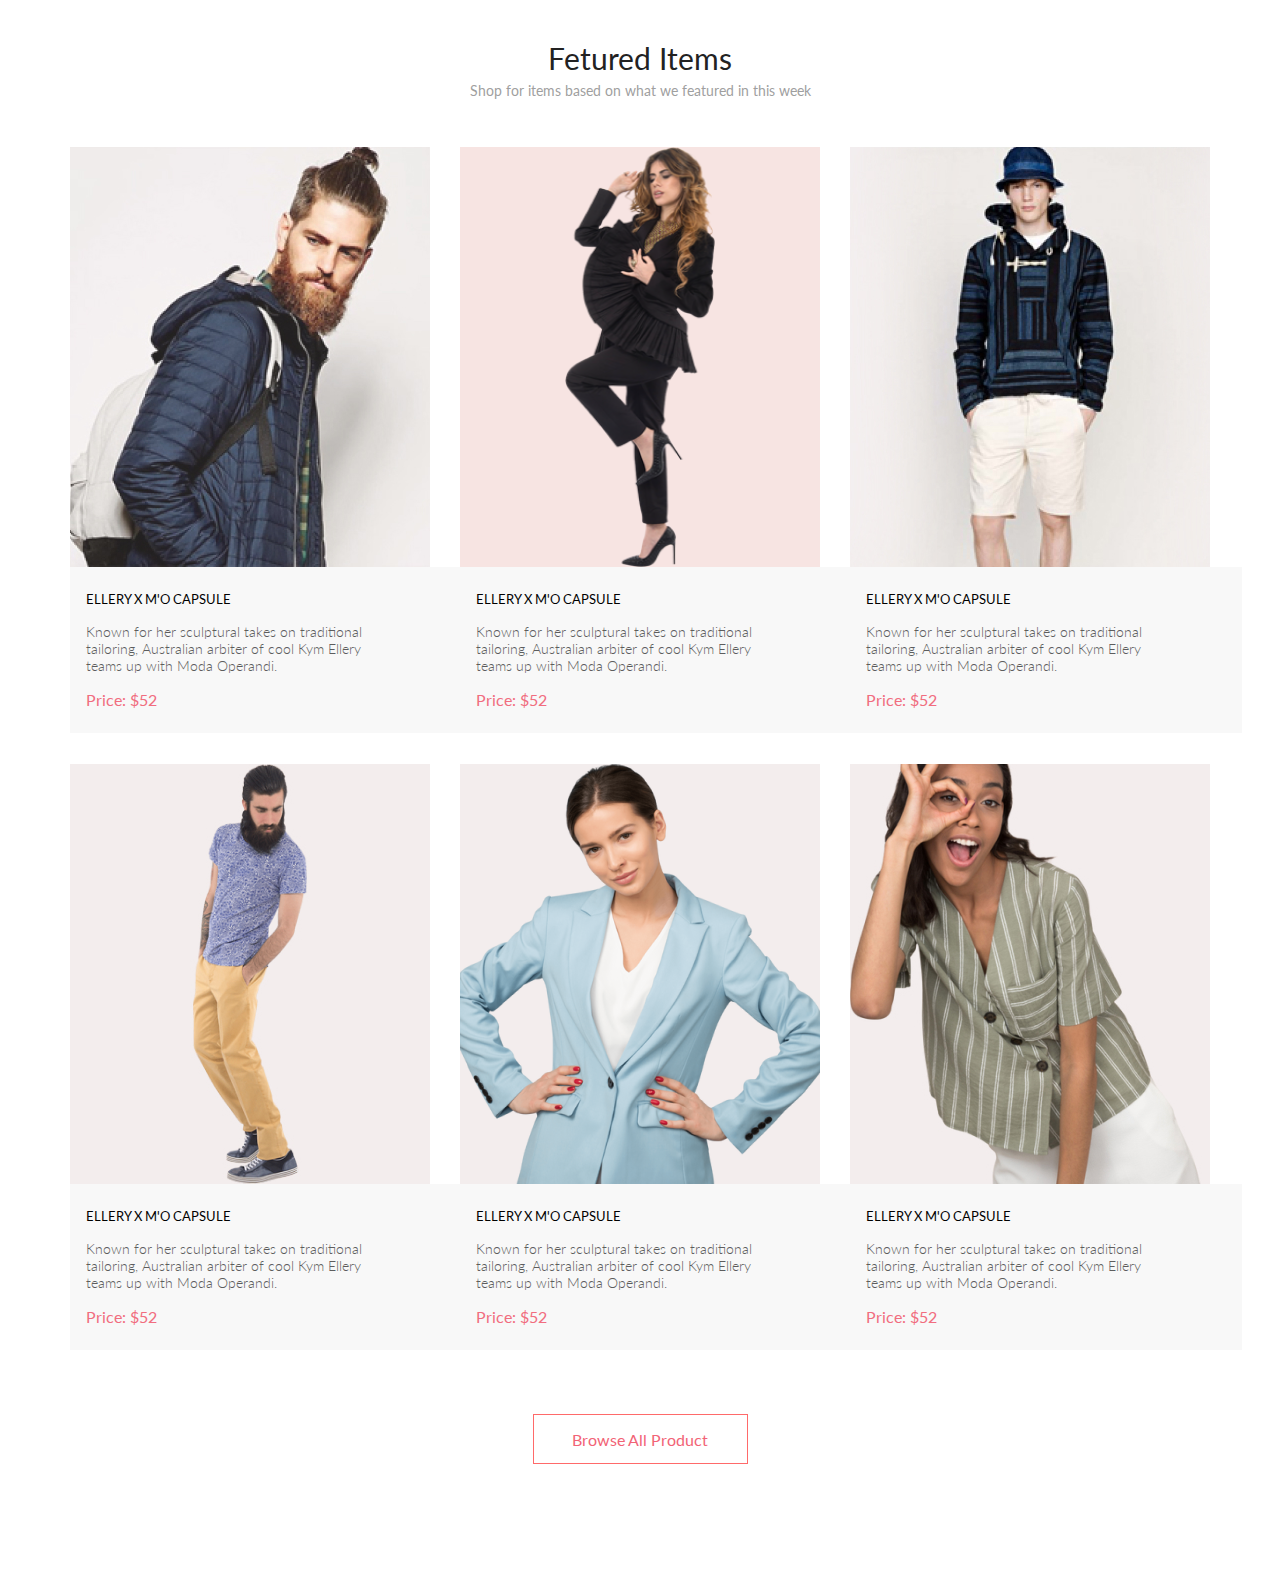
<file: seminar11/dz/index.html>
<!DOCTYPE html>
<html lang="en">
<head>
    <meta charset="UTF-8">
    <meta http-equiv="X-UA-Compatible" content="IE=edge">
    <meta name="viewport" content="width=device-width, initial-scale=1.0">
    <title>Document</title>
    <link rel="preconnect" href="https://fonts.googleapis.com">
<link rel="preconnect" href="https://fonts.gstatic.com" crossorigin>
<link href="https://fonts.googleapis.com/css2?family=Lato&display=swap" rel="stylesheet">
    <link rel="stylesheet" href="style.css">
</head>
<body>
    <section class="product__box">
        <div class="container">
            <h2 class="title__products">Fetured Items</h2>
            <h6 class="subtitle__products">Shop for items based on what we featured in this week</h6>
            <div class="products">

            </div>
            <button class="product__button" type="button">Browse All Product</button>
        </div>
    </section>

    <script src="index.js"></script>
</body>
</html>
</file>
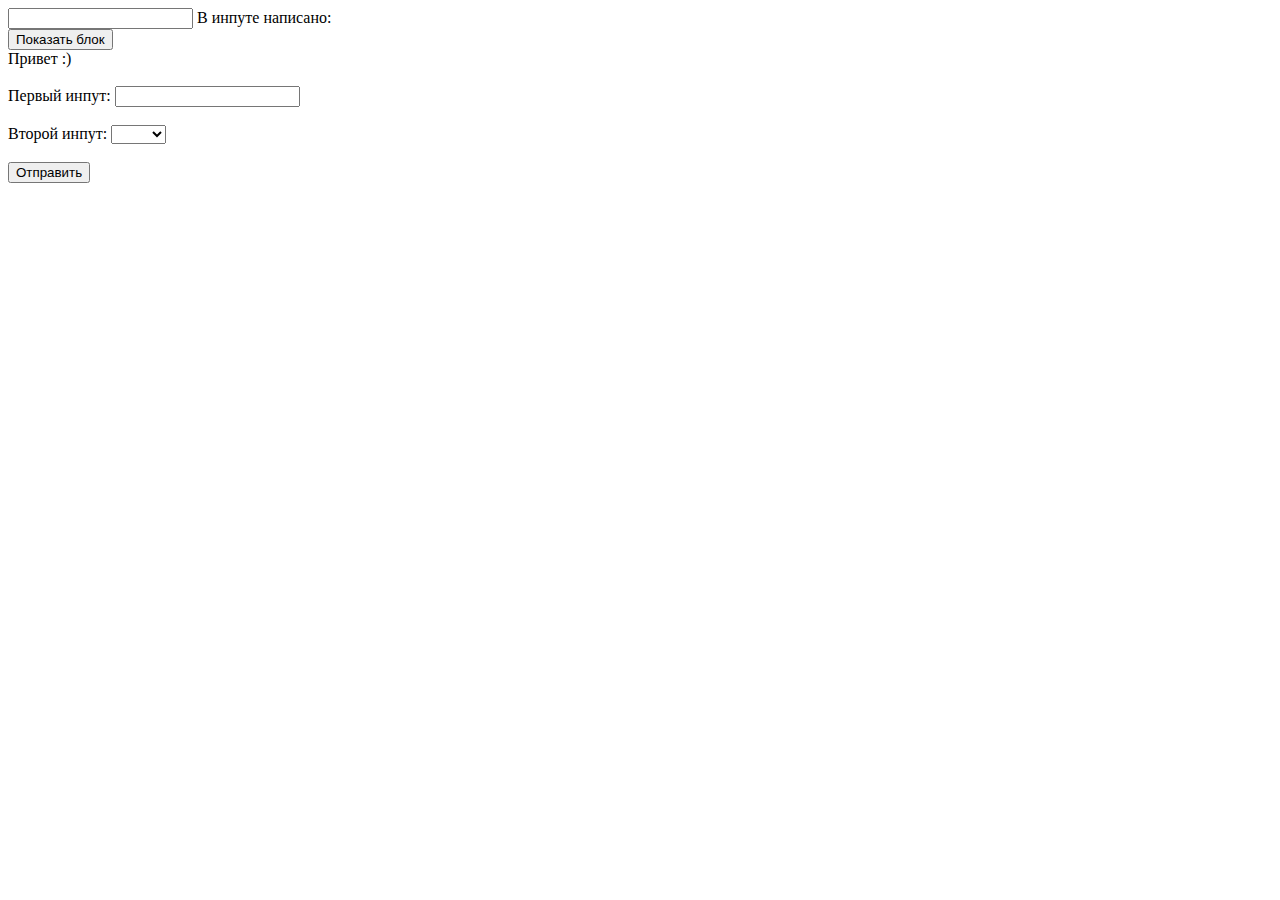
<file: seminar9/index9.html>
<!DOCTYPE html>
<html lang="en">
<head>
    <meta charset="UTF-8">
    <meta http-equiv="X-UA-Compatible" content="IE=edge">
    <meta name="viewport" content="width=device-width, initial-scale=1.0">
    <title>Document</title>
    <style>
        .error {
          border: 0.3rem solid red;
        }
      </style>
</head>
<body>

    <input id="from" type="text">
В инпуте написано: <span class="inputText"></span>

<br>

<button class="messageBtn">Показать блок</button>
<div class="message">
  Привет :)
</div>

<br>

<form>
  <label>
    Первый инпут:
    <input class="form-control" type="text">
  </label>
  <br>
  <br>
  <label>
    Второй инпут:
    <select class="form-control">
      <option value=""></option>
      <option value="1">Один</option>
      <option value="2">Два</option>
    </select>
  </label>
  <br>
  <br>
  <button class="submit">Отправить</button>
</form>
<script src="index9.js"></script>
</body>
</html>
</file>
<file: seminar11/dz/style.css>
*{
    margin: 0;
    padding: 0;
}

.container {
    max-width: 1140px;
    margin: 0 auto;
    display: flex;
    flex-direction: column;
    justify-content: center;
align-items: center;
}

.title__products{
font-family: 'Lato';
font-style: normal;
font-weight: 400;
font-size: 30px;
line-height: 36px;
color: #222222;
margin:40px 0 6px 0;
}

.subtitle__products{
font-family: 'Lato';
font-style: normal;
font-weight: 400;
font-size: 14px;
line-height: 17px;
color: #9F9F9F;
margin-bottom: 48px;
}

.products {
display: grid;
grid-template-columns: repeat(3, 360px);
justify-content: center;
gap: 30px;
}

.product__content{
    width:360px;
    height:587px;
}

.img__container{
    width: 360px;
    height: 420px;
    background: #F7E4E2;
    display: flex;
    justify-content: center;
}

.product__img{
max-width: 360px;
max-height: 420px;
}

.product__desc{
display: flex;
flex-direction: column;
justify-content: center;
align-items: flex-start;
padding: 24px 16px;
gap: 16px;
width: 360px;
background-color:#F8F8F8;
}

.product__name{
    font-family: 'Lato';
font-style: normal;
font-weight: 400;
font-size: 13px;
line-height: 16px;
color: #000000;
}

.product__about{
font-family: 'Lato';
font-style: normal;
font-weight: 300;
font-size: 14px;
line-height: 17px;
color: #5D5D5D;
width: 314px;
}

.product__price_label{
    font-family: 'Lato';
font-style: normal;
font-weight: 400;
font-size: 16px;
line-height: 19px;
color: #F16D7F;
}


.product__button {
    font-family: 'Lato';
font-style: normal;
font-weight: 400;
font-size: 16px;
line-height: 19px;
color: #F26376;
border: 1px solid #FF6A6A;
margin: 63px 0 109px 0;
padding: 14.5px 38.5px;
background-color: #fff;
}
</file>
